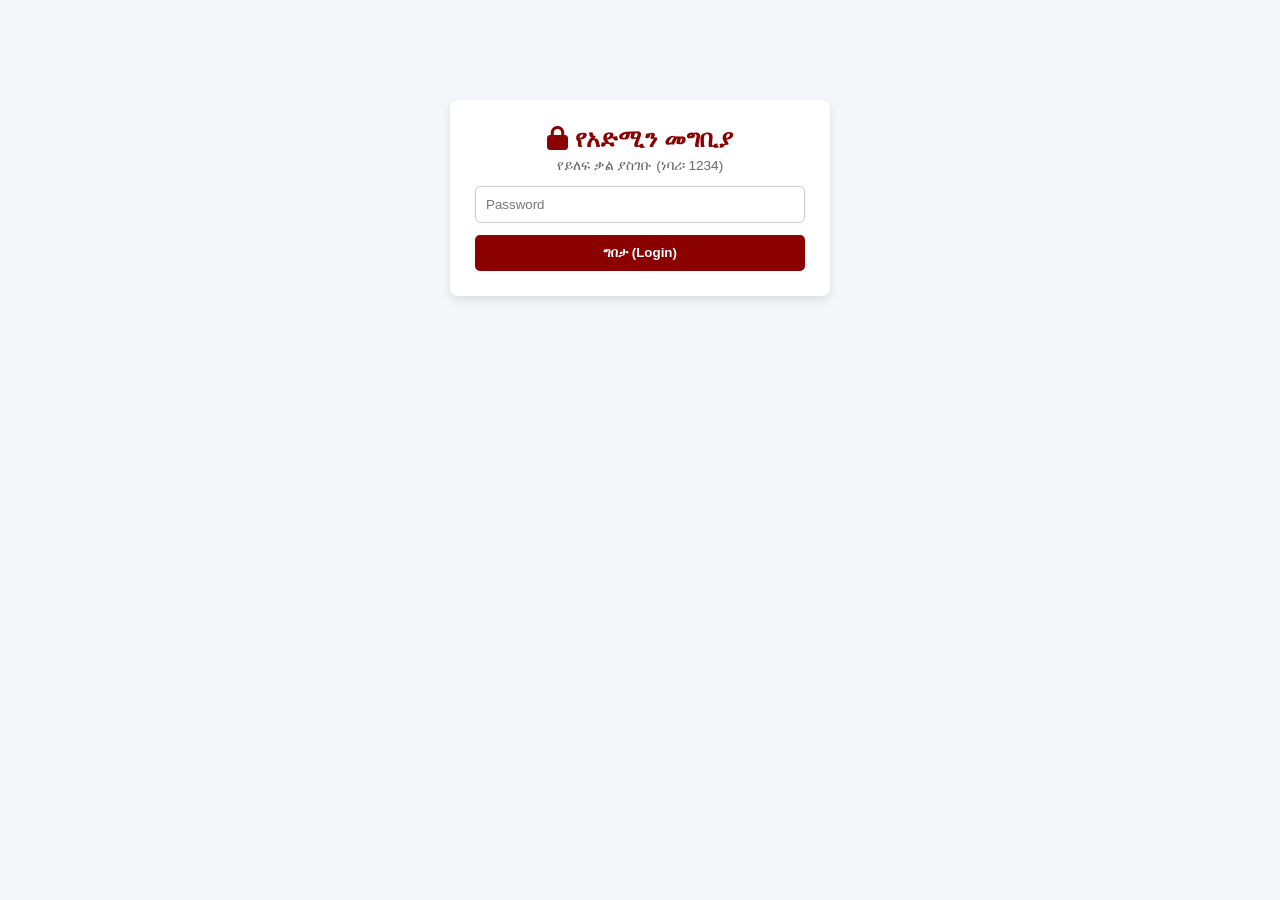
<file: admin.html>
<!DOCTYPE html>
<html lang="am">
<head>
  <meta charset="UTF-8">
  <meta name="viewport" content="width=device-width, initial-scale=1.0">
  <title>የማስታወቂያ ማስተዳደሪያ ገጽ</title>
  <link rel="stylesheet" href="https://cdnjs.cloudflare.com/ajax/libs/font-awesome/6.4.0/css/all.min.css">
  <style>
    * { box-sizing: border-box; margin: 0; padding: 0; font-family: sans-serif; }
    body { background-color: #f4f6f9; padding: 20px; }
    .container { max-width: 900px; margin: auto; }
    
    .login-card { max-width: 380px; margin: 80px auto; background: #fff; padding: 25px; border-radius: 8px; box-shadow: 0 4px 10px rgba(0,0,0,0.1); text-align: center; }
    .login-card input { width: 100%; padding: 10px; margin: 12px 0; border: 1px solid #ccc; border-radius: 5px; }
    
    .admin-card { background: #fff; padding: 20px; border-radius: 8px; box-shadow: 0 2px 8px rgba(0,0,0,0.08); margin-bottom: 20px; }
    .btn { padding: 10px 18px; border: none; border-radius: 5px; cursor: pointer; font-weight: bold; text-decoration: none; display: inline-block; }
    .btn-primary { background: #8b0000; color: #fff; }
    .btn-danger { background: #dc3545; color: #fff; padding: 6px 12px; font-size: 0.85rem; }
    .btn-secondary { background: #555; color: #fff; }
    
    .form-group { margin-bottom: 12px; }
    .form-group label { display: block; font-weight: bold; margin-bottom: 5px; font-size: 0.9rem; }
    .form-group input, .form-group textarea { width: 100%; padding: 8px; border: 1px solid #ccc; border-radius: 4px; }
    
    .announcement-list { margin-top: 15px; }
    .announcement-item { background: #fff; border: 1px solid #ddd; border-left: 4px solid #8b0000; padding: 15px; border-radius: 6px; margin-bottom: 10px; display: flex; justify-content: space-between; align-items: center; }
    .ann-info h4 { font-size: 1rem; color: #333; margin-bottom: 5px; }
    .ann-info p { font-size: 0.85rem; color: #666; }
    .ann-info small { font-size: 0.75rem; color: #999; }
  </style>
</head>
<body>

  <div class="container">

    <!-- 1. መግቢያ (LOGIN) SECTION -->
    <div id="loginCard" class="login-card">
      <h2 style="color:#8b0000;"><i class="fa-solid fa-lock"></i> የአድሚን መግቢያ</h2>
      <p style="font-size:0.85rem; color:#666; margin-top:5px;">የይለፍ ቃል ያስገቡ (ነባሪ፡ 1234)</p>
      <input type="password" id="passInput" placeholder="Password">
      <button onclick="login()" class="btn btn-primary" style="width: 100%;">ግበታ (Login)</button>
      <p id="errMsg" style="color:red; display:none; margin-top:10px; font-size:0.85rem;">የተሳሳተ የይለፍ ቃል ነው!</p>
    </div>

    <!-- 2. የአድሚን ማስተዳደሪያ (ADMIN DASHBOARD) SECTION -->
    <div id="adminDash" style="display: none;">
      
      <div style="display:flex; justify-content:space-between; align-items:center; margin-bottom:20px;">
        <h2><i class="fa-solid fa-user-shield"></i> የሰንበት ትምህርት ቤት ማስታወቂያዎች ማስተዳደሪያ</h2>
        <div>
          <a href="index.html" class="btn btn-secondary" target="_blank"><i class="fa-solid fa-eye"></i> ገጹን እይ</a>
          <button onclick="logout()" class="btn" style="background:#888; color:#fff;">ውጣ</button>
        </div>
      </div>

      <!-- አዲስ ማስታወቂያ መጫኛ ፎርም -->
      <div class="admin-card">
        <h3><i class="fa-solid fa-bullhorn"></i> አዲስ ማስታወቂያ ልቀቅ</h3>
        <form id="annForm" style="margin-top:15px;">
          <div class="form-group">
            <label>ቀን (ለምሳሌ፡ 15 መስከረም)</label>
            <input type="text" id="annDate" placeholder="ለምሳሌ፡ 20 ጥቅምት" required>
          </div>
          <div class="form-group">
            <label>የማስታወቂያ ርዕስ</label>
            <input type="text" id="annTitle" placeholder="ለምሳሌ፡ የአዲስ ተማሪዎች ምዝገባ ጀመረ" required>
          </div>
          <div class="form-group">
            <label>ዝርዝር መግለጫ</label>
            <textarea id="annDesc" rows="3" placeholder="ስለ ማስታወቂያው ዝርዝር መረጃ እዚህ ይጻፉ..." required></textarea>
          </div>
          <button type="submit" class="btn btn-primary"><i class="fa-solid fa-paper-plane"></i> ማስታወቂያውን ለጥፍ</button>
        </form>
      </div>

      <!-- የነበሩ ማስታወቂያዎች ዝርዝርና ማጥፊያ -->
      <div class="admin-card">
        <h3><i class="fa-solid fa-list"></i> የነበሩ ማስታወቂያዎች (<span id="count">0</span>)</h3>
        <div class="announcement-list" id="adminAnnList"></div>
      </div>

    </div>

  </div>

  <script>
    const PASS = "1234";

    const defaultAnnouncements = [
      { id: 1, date: "15 መስከረም", title: "የአዲስ ተማሪዎች ምዝገባ ተጀመረ", desc: "ሁሉም ጥርጊያውን ተከትሎ መጥቶ መመዝገብ ይችላል።" },
      { id: 2, date: "20 መስከረም", title: "ልዩ የመዝሙር የሊቃውንት ጉባኤ", desc: "እሁድ ከሰዓት በኋላ በቤተክርስቲያናችን አዳራሽ ይካሄዳል።" }
    ];

    function getStoredAnnouncements() {
      try {
        const stored = localStorage.getItem('sundayschool_announcements');
        if (!stored) {
          localStorage.setItem('sundayschool_announcements', JSON.stringify(defaultAnnouncements));
          return defaultAnnouncements;
        }
        return JSON.parse(stored);
      } catch (e) {
        return defaultAnnouncements;
      }
    }

    function login() {
      const input = document.getElementById('passInput').value;
      if (input === PASS) {
        document.getElementById('loginCard').style.display = 'none';
        document.getElementById('adminDash').style.display = 'block';
        renderAdminAnnList();
      } else {
        document.getElementById('errMsg').style.display = 'block';
      }
    }

    function logout() {
      location.reload();
    }

    function renderAdminAnnList() {
      const anns = getStoredAnnouncements();
      const listDiv = document.getElementById('adminAnnList');
      document.getElementById('count').innerText = anns.length;
      listDiv.innerHTML = '';

      anns.forEach(item => {
        const div = document.createElement('div');
        div.className = 'announcement-item';
        div.innerHTML = `
          <div class="ann-info">
            <small><i class="fa-solid fa-calendar-days"></i> ${item.date}</small>
            <h4>${item.title}</h4>
            <p>${item.desc}</p>
          </div>
          <button class="btn btn-danger" onclick="deleteAnnouncement(${item.id})"><i class="fa-solid fa-trash"></i> አጥፋ</button>
        `;
        listDiv.appendChild(div);
      });
    }

    // ማስታወቂያ መጨመር
    document.getElementById('annForm').addEventListener('submit', function(e) {
      e.preventDefault();
      const date = document.getElementById('annDate').value;
      const title = document.getElementById('annTitle').value;
      const desc = document.getElementById('annDesc').value;

      const anns = getStoredAnnouncements();
      anns.unshift({ id: Date.now(), date, title, desc });
      
      localStorage.setItem('sundayschool_announcements', JSON.stringify(anns));
      renderAdminAnnList();
      this.reset();
      alert('ማስታወቂያው በስኬት ተለጠፈ!');
    });

    // ማስታወቂያ ማጥፋት
    function deleteAnnouncement(id) {
      if (confirm('እርግጠኛ ነዎት ይህን ማስታወቂያ ማጥፋት ይፈልጋሉ?')) {
        let anns = getStoredAnnouncements();
        anns = anns.anns.filter ? anns.filter(a => a.id !== id) : anns.filter(a => a.id !== id);
        localStorage.setItem('sundayschool_announcements', JSON.stringify(anns));
        renderAdminAnnList();
      }
    }
  </script>
</body>
</html>
</file>
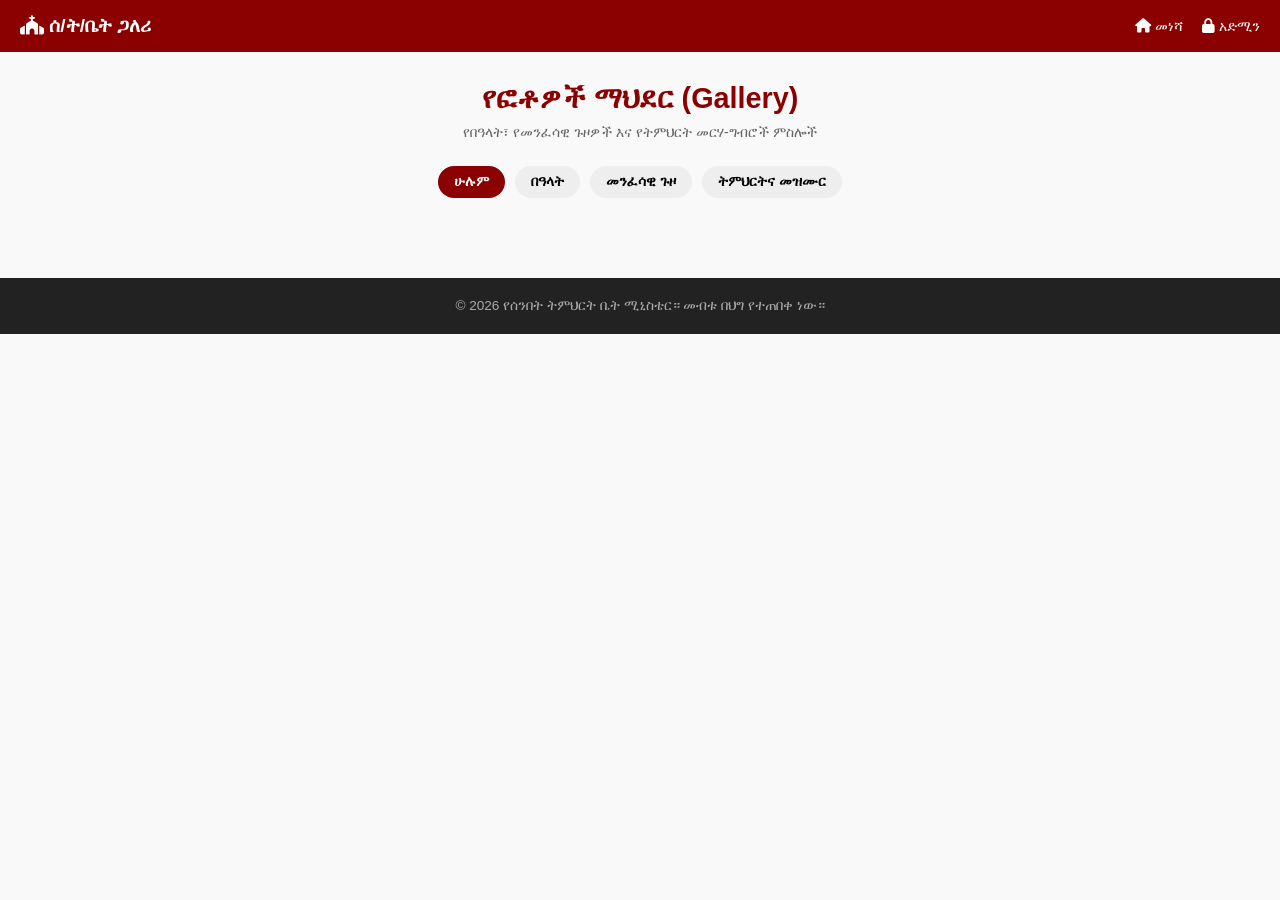
<file: gallery.html>
<!DOCTYPE html>
<html lang="am">
<head>
  <meta charset="UTF-8">
  <meta name="viewport" content="width=device-width, initial-scale=1.0">
  <title>ጋለሪ - የሰንበት ትምህርት ቤት</title>
  <link rel="stylesheet" href="https://cdnjs.cloudflare.com/ajax/libs/font-awesome/6.4.0/css/all.min.css">
  <style>
    * { box-sizing: border-box; margin: 0; padding: 0; font-family: sans-serif; }
    body { background-color: #f9f9f9; color: #333; }
    
    /* Header & Navigation */
    header { background: #8b0000; color: #fff; padding: 15px 20px; display: flex; justify-content: space-between; align-items: center; }
    header h1 { font-size: 1.2rem; }
    header nav a { color: #fff; text-decoration: none; margin-left: 15px; font-size: 0.9rem; }
    
    .container { max-width: 1100px; margin: 30px auto; padding: 0 15px; }
    
    .section-title { text-align: center; margin-bottom: 25px; }
    .section-title h2 { font-size: 1.8rem; color: #8b0000; margin-bottom: 8px; }
    .section-title p { color: #666; font-size: 0.9rem; }

    /* Filter Buttons */
    .filter-buttons { display: flex; justify-content: center; gap: 10px; margin-bottom: 30px; flex-wrap: wrap; }
    .filter-btn { background: #eee; border: none; padding: 8px 16px; border-radius: 20px; cursor: pointer; font-weight: bold; font-size: 0.85rem; transition: 0.3s; }
    .filter-btn.active, .filter-btn:hover { background: #8b0000; color: #fff; }

    /* Gallery Grid */
    .gallery-grid { display: grid; grid-template-columns: repeat(auto-fill, minmax(260px, 1fr)); gap: 20px; }
    .gallery-card { background: #fff; border-radius: 8px; overflow: hidden; box-shadow: 0 3px 10px rgba(0,0,0,0.08); transition: transform 0.3s; }
    .gallery-card:hover { transform: translateY(-5px); }
    .gallery-card img { width: 100%; height: 200px; object-fit: cover; }
    .gallery-info { padding: 15px; }
    .gallery-info span { font-size: 0.75rem; color: #8b0000; font-weight: bold; text-transform: uppercase; }
    .gallery-info h3 { font-size: 1rem; margin-top: 5px; color: #333; }

    /* Footer */
    footer { text-align: center; padding: 20px; background: #222; color: #aaa; margin-top: 50px; font-size: 0.85rem; }
  </style>
</head>
<body>

  <header>
    <h1><i class="fa-solid fa-church"></i> ሰ/ት/ቤት ጋለሪ</h1>
    <nav>
      <a href="index.html"><i class="fa-solid fa-house"></i> መነሻ</a>
      <a href="admin.html"><i class="fa-solid fa-lock"></i> አድሚን</a>
    </nav>
  </header>

  <div class="container">
    <div class="section-title">
      <h2>የፎቶዎች ማህደር (Gallery)</h2>
      <p>የበዓላት፣ የመንፈሳዊ ጉዞዎች እና የትምህርት መርሃ-ግብሮች ምስሎች</p>
    </div>

    <!-- Filter Buttons -->
    <div class="filter-buttons">
      <button class="filter-btn active" onclick="filterGallery('all', this)">ሁሉም</button>
      <button class="filter-btn" onclick="filterGallery('holidays', this)">በዓላት</button>
      <button class="filter-btn" onclick="filterGallery('trips', this)">መንፈሳዊ ጉዞ</button>
      <button class="filter-btn" onclick="filterGallery('classes', this)">ትምህርትና መዝሙር</button>
    </div>

    <!-- Gallery Grid -->
    <div class="gallery-grid" id="publicGalleryGrid">
      <!-- ፎቶዎች በ JavaScript እዚህ ይጫናሉ -->
    </div>
  </div>

  <footer>
    <p>&copy; 2026 የሰንበት ትምህርት ቤት ሚኒስቴር። መብቱ በህግ የተጠበቀ ነው።</p>
  </footer>

  <script>
    // ነባሪ ፎቶዎች (አድሚኑ እስኪቀይራቸው የሚታዩ)
    const defaultGalleryPhotos = [
      { id: 1, title: "የደመራ በዓል አከባበር", cat: "holidays", catName: "በዓላት"<img src="image8.png"> 
      { id: 2, title: "የሰንበት ትምህርት ጥናት", cat: "classes", catName: "ትምህርትና መዝሙር", url: "https://images.unsplash.com/photo-1456513080510-7bf3a84b82f8?auto=format&fit=crop&w=600&q=80" },
      { id: 3, title: "ወደ ቅዱስ ቦታዎች የተደረገ ጉዞ", cat: "trips", catName: "መንፈሳዊ ጉዞ", url: "https://images.unsplash.com/photo-1507692049790-de58290a4334?auto=format&fit=crop&w=600&q=80" }
    ];

    function loadPublicGallery(filter = 'all') {
      const grid = document.getElementById('publicGalleryGrid');
      let photos = JSON.parse(localStorage.getItem('sundayschool_photos'));
      
      if (!photos) {
        photos = defaultGalleryPhotos;
        localStorage.setItem('sundayschool_photos', JSON.stringify(photos));
      }

      grid.innerHTML = '';

      const filteredPhotos = filter === 'all' ? photos : photos.filter(p => p.cat === filter);

      if (filteredPhotos.length === 0) {
        grid.innerHTML = `<p style="grid-column: 1/-1; text-align: center; color: #777; padding: 30px;">ምንም ፎቶዎች አልተገኙም።</p>`;
        return;
      }

      filteredPhotos.forEach(item => {
        const card = document.createElement('div');
        card.className = 'gallery-card';
        card.innerHTML = `
          <img src="${item.url}" alt="${item.title}" onerror="this.src='https://via.placeholder.com/300?text=Image+Error'">
          <div class="gallery-info">
            <span>${item.catName}</span>
            <h3>${item.title}</h3>
          </div>
        `;
        grid.appendChild(card);
      });
    }

    function filterGallery(category, btn) {
      document.querySelectorAll('.filter-btn').forEach(b => b.classList.remove('active'));
      btn.classList.add('active');
      loadPublicGallery(category);
    }

    document.addEventListener('DOMContentLoaded', () => loadPublicGallery('all'));
  </script>
</body>
</html>
</file>
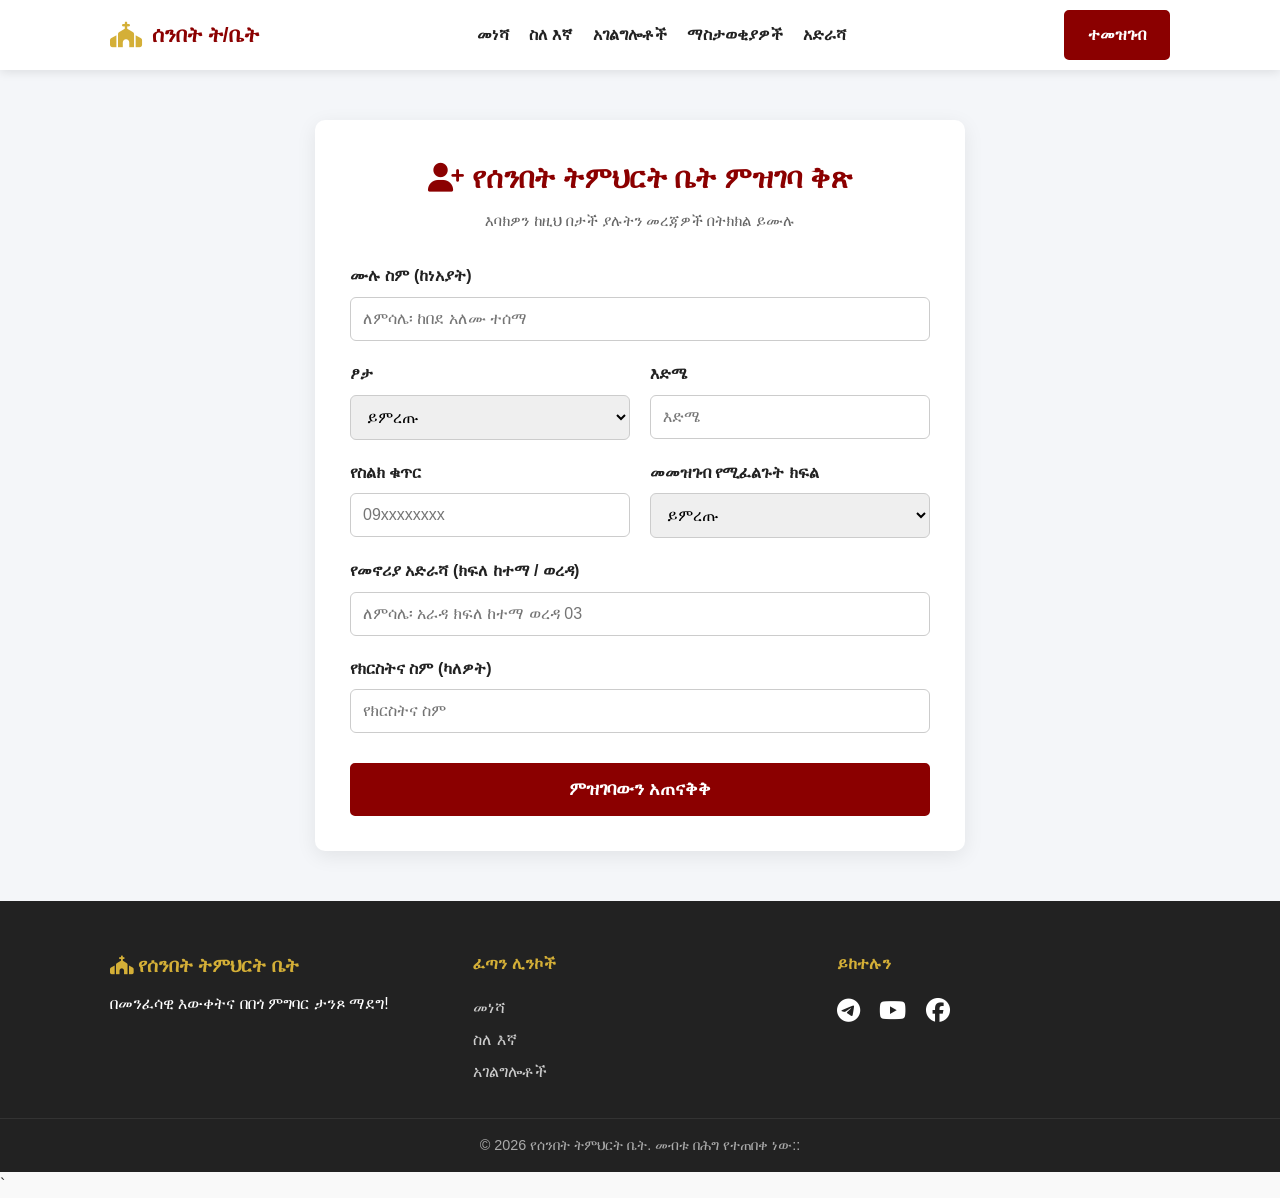
<file: register.html>
<!DOCTYPE html>
<html lang="am">
<head>
  <meta charset="UTF-8">
  <meta name="viewport" content="width=device-width, initial-scale=1.0">
  <title>የአባላት/ተማሪዎች ምዝገባ - ሰንበት ትምህርት ቤት</title>
  <link rel="stylesheet" href="style.css">
  <link rel="stylesheet" href="https://cdnjs.cloudflare.com/ajax/libs/font-awesome/6.4.0/css/all.min.css">
</head>
<body>

  <!-- Navigation Bar -->
  <header class="navbar">
    <div class="container nav-container">
      <div class="logo">
        <i class="fa-solid fa-church"></i>
        <span>ሰንበት ት/ቤት</span>
      </div>
      <nav>
        <ul class="nav-links" id="navLinks">
          <li><a href="index.html">መነሻ</a></li>
          <li><a href="index.html#about">ስለ እኛ</a></li>
          <li><a href="index.html#services">አገልግሎቶች</a></li>
          <li><a href="index.html#announcements">ማስታወቂያዎች</a></li>
          <li><a href="#contact">አድራሻ</a></li>
        </ul>
      </nav>
      <a href="register.html" class="btn btn-primary nav-btn">ተመዝገብ</a>
      <div class="hamburger" id="hamburger">
        <i class="fa-solid fa-bars"></i>
      </div>
    </div>
  </header>

  <!-- Registration Section -->
  <section class="registration-section">
    <div class="container">
      <div class="form-container">
        <div class="form-header">
          <h2><i class="fa-solid fa-user-plus"></i> የሰንበት ትምህርት ቤት ምዝገባ ቅጽ</h2>
          <p>እባክዎን ከዚህ በታች ያሉትን መረጃዎች በትክክል ይሙሉ</p>
        </div>

        <form id="registrationForm" class="registration-form">
          
          <div class="form-group">
            <label for="fullName">ሙሉ ስም (ከነአያት)</label>
            <input type="text" id="fullName" placeholder="ለምሳሌ፡ ከበደ አለሙ ተሰማ" required>
          </div>

          <div class="form-row">
            <div class="form-group">
              <label for="gender">ፆታ</label>
              <select id="gender" required>
                <option value="">ይምረጡ</option>
                <option value="ወንድ">ወንድ</option>
                <option value="ሴት">ሴት</option>
              </select>
            </div>
            
            <div class="form-group">
              <label for="age">እድሜ</label>
              <input type="number" id="age" min="5" max="100" placeholder="እድሜ" required>
            </div>
          </div>

          <div class="form-row">
            <div class="form-group">
              <label for="phone">የስልክ ቁጥር</label>
              <input type="tel" id="phone" placeholder="09xxxxxxxx" required>
            </div>

            <div class="form-group">
              <label for="department">መመዝገብ  የሚፈልጉት ክፍል</label>
              <select id="department" required>
                <option value="">ይምረጡ</option>
                <option value="ትምህርት ክፍል">1ኛ ክፍል</option>
                <option value="የኪነ-ጥበብ/መዝሙር ክፍል">2ኛ ክፍል</option>
                <option value="የሕፃናት ክፍል">5ኛ ክፍል</option>
                <option value="የብዙሃን መገናኛ (ሚዲያ)">12ኛ ክፍል</option>
                <option value="የልማትና በጎ አድራጎት">11ኛ ክፍል</option>
                <option value="kfl">10ኛ ክፍል</option>
                <option value="kkl">3ኛ ክፍል</option>
                <option value="kfl">4ኛ ክፍል</option>
              </select>
            </div>
          </div>

          <div class="form-group">
            <label for="address">የመኖሪያ አድራሻ (ክፍለ ከተማ / ወረዳ)</label>
            <input type="text" id="address" placeholder="ለምሳሌ፡ አራዳ ክፍለ ከተማ ወረዳ 03" required>
          </div>

          <div class="form-group">
            <label for="christianName">የክርስትና ስም (ካለዎት)</label>
            <input type="text" id="christianName" placeholder="የክርስትና ስም">
          </div>

          <button type="submit" class="btn btn-primary btn-block">ምዝገባውን አጠናቅቅ</button>
        </form>

        <div id="successMessage" class="success-message" style="display: none;">
          <i class="fa-solid fa-circle-check"></i>
          <h3>ምዝገባዎ በስኬት ተጠናቅቋል!</h3>
          <p>በቅርብ ጊዜ በሰጡን የስልክ ቁጥር እንገናኝዎታለን።</p>
        </div>

      </div>
    </div>
  </section>

  <!-- Footer -->
  <footer id="contact" class="footer">
    <div class="container footer-content">
      <div class="footer-info">
        <h3><i class="fa-solid fa-church"></i> የሰንበት ትምህርት ቤት</h3>
        <p>በመንፈሳዊ እውቀትና በበጎ ምግባር ታንጾ ማደግ!</p>
      </div>
      <div class="footer-links">
        <h4>ፈጣን ሊንኮች</h4>
        <ul>
          <li><a href="index.html">መነሻ</a></li>
          <li><a href="index.html#about">ስለ እኛ</a></li>
          <li><a href="index.html#services">አገልግሎቶች</a></li>
        </ul>
      </div>
      <div class="footer-social">
        <h4>ይከተሉን</h4>
        <div class="social-icons">
          <a href="#"><i class="fa-brands fa-telegram"></i></a>
          <a href="#"><i class="fa-brands fa-youtube"></i></a>
          <a href="#"><i class="fa-brands fa-facebook"></i></a>
        </div>
      </div>
    </div>
    <div class="footer-bottom">
      <p>&copy; 2026 የሰንበት ትምህርት ቤት. መብቱ በሕግ የተጠበቀ ነው::</p>
    </div>
  </footer>

  <script src="script.js"></script>
</body>
</html>`
</file>
<file: style.css>
/* General Reset & Styles */
* {
  margin: 0;
  padding: 0;
  box-sizing: border-box;
  font-family: 'Segoe UI', Tahoma, Geneva, Verdana, sans-serif;
}

:root {
  --primary-color: #8b0000; /* Deep Red / Burgundy */
  --secondary-color: #d4af37; /* Gold */
  --dark-color: #222222;
  --light-color: #f9f9f9;
  --white: #ffffff;
}

body {
  line-height: 1.6;
  color: #333;
  background-color: var(--light-color);
}

.container {
  max-width: 1100px;
  margin: 0 auto;
  padding: 0 20px;
}

/* Buttons */
.btn {
  display: inline-block;
  padding: 10px 22px;
  border-radius: 5px;
  text-decoration: none;
  font-weight: bold;
  transition: 0.3s ease;
  cursor: pointer;
}

.btn-primary {
  background-color: var(--primary-color);
  color: var(--white);
  border: 2px solid var(--primary-color);
}

.btn-primary:hover {
  background-color: #6a0000;
}

.btn-secondary {
  background-color: transparent;
  color: var(--white);
  border: 2px solid var(--white);
}

.btn-secondary:hover {
  background-color: var(--white);
  color: var(--dark-color);
}

/* Navbar */
.navbar {
  background-color: var(--white);
  box-shadow: 0 2px 10px rgba(0,0,0,0.1);
  position: sticky;
  top: 0;
  z-index: 1000;
}

.nav-container {
  display: flex;
  justify-content: space-between;
  align-items: center;
  height: 70px;
}

.logo {
  display: flex;
  align-items: center;
  gap: 10px;
  font-size: 1.3rem;
  font-weight: bold;
  color: var(--primary-color);
}

.logo i {
  color: var(--secondary-color);
  font-size: 1.6rem;
}

.nav-links {
  display: flex;
  list-style: none;
  gap: 20px;
}

.nav-links a {
  text-decoration: none;
  color: var(--dark-color);
  font-weight: 600;
  transition: 0.3s;
}

.nav-links a:hover,
.nav-links a.active {
  color: var(--primary-color);
}

.hamburger {
  display: none;
  font-size: 1.5rem;
  cursor: pointer;
}

/* Hero Section */
.hero {
  position: relative;
  background: url('image2.png') no-repeat center center/cover;
  height: 80vh;
  display: flex;
  align-items: center;
  text-align: center;
  color: var(--white);
}

.hero-overlay {
  position: absolute;
  top: 0;
  left: 0;
  width: 100%;
  height: 100%;
  background: rgba(0, 0, 0, 0.65);
}

.hero-content {
  position: relative;
  z-index: 1;
}

.hero-content h2 {
  font-size: 2.5rem;
  margin-bottom: 15px;
}

.hero-content .verse {
  font-size: 1.2rem;
  font-style: italic;
  color: var(--secondary-color);
  margin-bottom: 25px;
}

.hero-buttons {
  display: flex;
  justify-content: center;
  gap: 15px;
}

/* Title Styling */
.section-title {
  text-align: center;
  margin-bottom: 40px;
}

.section-title h2 {
  font-size: 2rem;
  color: var(--primary-color);
}

.underline {
  width: 60px;
  height: 4px;
  background-color: var(--secondary-color);
  margin: 8px auto 0;
  border-radius: 2px;
}

/* Sections General */
section {
  padding: 60px 0;
}

.about-section {
  background-color: var(--white);
  text-align: center;
}

.about-text {
  max-width: 800px;
  margin: 0 auto;
  font-size: 1.1rem;
}

/* Services Section */
.services-grid {
  display: grid;
  grid-template-columns: repeat(auto-fit, minmax(240px, 1fr));
  gap: 25px;
}

.service-card {
  background: var(--white);
  padding: 30px 20px;
  border-radius: 8px;
  text-align: center;
  box-shadow: 0 4px 12px rgba(0,0,0,0.05);
  transition: 0.3s ease;
  border-top: 4px solid var(--secondary-color);
}

.service-card:hover {
  transform: translateY(-5px);
  box-shadow: 0 8px 20px rgba(0,0,0,0.1);
}

.service-card .icon {
  font-size: 2.5rem;
  color: var(--primary-color);
  margin-bottom: 15px;
}

.service-card h3 {
  margin-bottom: 10px;
}

/* Announcements */
.announcements-section {
  background-color: var(--white);
}

.announcement-list {
  display: flex;
  flex-direction: column;
  gap: 20px;
  max-width: 800px;
  margin: 0 auto;
}

.announcement-item {
  display: flex;
  align-items: center;
  gap: 20px;
  background: var(--light-color);
  padding: 15px 20px;
  border-radius: 8px;
  border-left: 5px solid var(--primary-color);
}

.date-box {
  background: var(--primary-color);
  color: var(--white);
  padding: 10px 15px;
  border-radius: 6px;
  text-align: center;
  min-width: 80px;
}

.date-box .day {
  display: block;
  font-size: 1.4rem;
  font-weight: bold;
}

.date-box .month {
  font-size: 0.85rem;
}

/* Footer */
.footer {
  background-color: var(--dark-color);
  color: var(--white);
  padding-top: 50px;
}

.footer-content {
  display: grid;
  grid-template-columns: repeat(auto-fit, minmax(200px, 1fr));
  gap: 30px;
  padding-bottom: 30px;
}

.footer-info h3 {
  color: var(--secondary-color);
  margin-bottom: 10px;
}

.footer-links h4, .footer-social h4 {
  margin-bottom: 15px;
  color: var(--secondary-color);
}

.footer-links ul {
  list-style: none;
}

.footer-links a {
  color: #ccc;
  text-decoration: none;
  line-height: 2;
  transition: 0.3s;
}

.footer-links a:hover {
  color: var(--white);
}

.social-icons a {
  color: var(--white);
  font-size: 1.5rem;
  margin-right: 15px;
  transition: 0.3s;
}

.social-icons a:hover {
  color: var(--secondary-color);
}

.footer-bottom {
  text-align: center;
  padding: 15px 0;
  border-top: 1px solid #333;
  font-size: 0.9rem;
  color: #aaa;
}

/* Responsive Styles for Mobile */
@media (max-width: 768px) {
  .nav-links {
    display: none;
    flex-direction: column;
    position: absolute;
    top: 70px;
    left: 0;
    width: 100%;
    background-color: var(--white);
    padding: 20px;
    box-shadow: 0 5px 10px rgba(0,0,0,0.1);
  }

  .nav-links.active {
    display: flex;
  }

  .hamburger {
    display: block;
  }

  .nav-btn {
    display: none;
  }

  .hero-content h2 {
    font-size: 1.8rem;
  }

  .announcement-item {
    flex-direction: column;
    align-items: flex-start;
  }
}
/* Form Section Styling */
.registration-section {
  padding: 50px 0;
  background-color: #f4f6f9;
}

.form-container {
  max-width: 650px;
  margin: 0 auto;
  background: var(--white);
  padding: 35px;
  border-radius: 10px;
  box-shadow: 0 5px 20px rgba(0, 0, 0, 0.08);
}

.form-header {
  text-align: center;
  margin-bottom: 30px;
}

.form-header h2 {
  color: var(--primary-color);
  font-size: 1.8rem;
  margin-bottom: 8px;
}

.form-header p {
  color: #666;
  font-size: 0.95rem;
}

.form-group {
  margin-bottom: 20px;
}

.form-row {
  display: flex;
  gap: 20px;
}

.form-row .form-group {
  flex: 1;
}

.form-group label {
  display: block;
  margin-bottom: 8px;
  font-weight: 600;
  color: var(--dark-color);
}

.form-group input,
.form-group select {
  width: 100%;
  padding: 12px;
  border: 1px solid #ccc;
  border-radius: 6px;
  font-size: 1rem;
  transition: 0.3s;
}

.form-group input:focus,
.form-group select:focus {
  border-color: var(--primary-color);
  outline: none;
  box-shadow: 0 0 5px rgba(139, 0, 0, 0.2);
}

.btn-block {
  width: 100%;
  padding: 14px;
  font-size: 1.1rem;
  margin-top: 10px;
}

.success-message {
  text-align: center;
  padding: 30px 10px;
}

.success-message i {
  font-size: 3.5rem;
  color: #28a745;
  margin-bottom: 15px;
}

.success-message h3 {
  color: var(--dark-color);
  margin-bottom: 10px;
}

@media (max-width: 600px) {
  .form-row {
    flex-direction: column;
    gap: 0;
  }
}
/* Page Header */
.page-header {
  background: linear-gradient(rgba(139, 0, 0, 0.85), rgba(100, 0, 0, 0.9)), url('https://images.unsplash.com/photo-1456513080510-7bf3a84b82f8?auto=format&fit=crop&w=1350&q=80') center/cover;
  color: var(--white);
  padding: 50px 0;
  text-align: center;
}

.page-header h2 {
  font-size: 2.2rem;
  margin-bottom: 10px;
}

.page-header p {
  color: var(--secondary-color);
  font-size: 1.1rem;
}

/* Search and Filter Section */
.search-filter-box {
  margin-bottom: 40px;
  display: flex;
  flex-direction: column;
  gap: 20px;
  align-items: center;
}

.search-input {
  position: relative;
  width: 100%;
  max-width: 500px;
}

.search-input input {
  width: 100%;
  padding: 12px 20px 12px 45px;
  border-radius: 25px;
  border: 1px solid #ccc;
  font-size: 1rem;
  outline: none;
  box-shadow: 0 2px 8px rgba(0,0,0,0.05);
}

.search-input i {
  position: absolute;
  left: 15px;
  top: 50%;
  transform: translateY(-50%);
  color: #888;
}

.filter-buttons {
  display: flex;
  flex-wrap: wrap;
  gap: 10px;
  justify-content: center;
}

.filter-btn {
  background: var(--white);
  border: 1px solid #ddd;
  padding: 8px 18px;
  border-radius: 20px;
  cursor: pointer;
  font-weight: 600;
  transition: 0.3s;
  color: var(--dark-color);
}

.filter-btn.active, .filter-btn:hover {
  background: var(--primary-color);
  color: var(--white);
  border-color: var(--primary-color);
}

/* Resource Grid */
.resources-grid {
  display: grid;
  grid-template-columns: repeat(auto-fill, minmax(280px, 1fr));
  gap: 25px;
}

.resource-card {
  background: var(--white);
  border-radius: 10px;
  overflow: hidden;
  box-shadow: 0 4px 12px rgba(0,0,0,0.06);
  position: relative;
  display: flex;
  flex-direction: column;
  transition: 0.3s ease;
  border: 1px solid #eee;
}

.resource-card:hover {
  transform: translateY(-5px);
  box-shadow: 0 8px 20px rgba(0,0,0,0.12);
}

.card-badge {
  position: absolute;
  top: 15px;
  right: 15px;
  background: var(--primary-color);
  color: var(--white);
  font-size: 0.75rem;
  font-weight: bold;
  padding: 3px 10px;
  border-radius: 12px;
}

.audio-badge {
  background: #d4af37;
  color: #000;
}

.card-icon {
  background: #fff8f8;
  padding: 30px;
  text-align: center;
  font-size: 3rem;
  color: var(--primary-color);
  border-bottom: 1px solid #f0f0f0;
}

.audio-icon {
  background: #fffdf0;
  color: var(--secondary-color);
}

.card-content {
  padding: 20px;
  display: flex;
  flex-direction: column;
  flex-grow: 1;
}

.card-content h3 {
  font-size: 1.2rem;
  margin-bottom: 5px;
  color: var(--dark-color);
}

.card-content .author {
  font-size: 0.85rem;
  color: #777;
  margin-bottom: 12px;
}

.card-content .description {
  font-size: 0.95rem;
  color: #555;
  margin-bottom: 20px;
  flex-grow: 1;
}

.audio-player audio {
  width: 100%;
  margin-bottom: 15px;
  height: 35px;
}

.card-footer {
  display: flex;
  justify-content: space-between;
  align-items: center;
  padding-top: 12px;
  border-top: 1px solid #eee;
}

.file-size {
  font-size: 0.85rem;
  color: #888;
}

.download-btn {
  background-color: var(--primary-color);
  color: var(--white);
  text-decoration: none;
  padding: 6px 14px;
  border-radius: 5px;
  font-size: 0.88rem;
  font-weight: 600;
  transition: 0.3s;
}

.download-btn:hover {
  background-color: #6a0000;
}
/* Leadership Section Styling */
.leadership-section {
  background-color: #f9f9f9;
  padding: 60px 0;
}

.leaders-grid {
  display: grid;
  grid-template-columns: repeat(auto-fit, minmax(240px, 1fr));
  gap: 25px;
  margin-top: 20px;
}

.leader-card {
  background: #ffffff;
  border-radius: 10px;
  overflow: hidden;
  box-shadow: 0 4px 12px rgba(0,0,0,0.06);
  text-align: center;
  transition: 0.3s ease;
  border-top: 4px solid var(--primary-color);
}

.leader-card:hover {
  transform: translateY(-5px);
  box-shadow: 0 8px 20px rgba(0,0,0,0.12);
}

.leader-img-box {
  background: #f4f4f4;
  height: 160px;
  display: flex;
  align-items: center;
  justify-content: center;
  border-bottom: 1px solid #eee;
}

.leader-placeholder-icon {
  font-size: 4rem;
  color: #bbb;
}

.leader-img {
  width: 100%;
  height: 100%;
  object-fit: cover;
}

.leader-info {
  padding: 20px 15px;
}

.leader-info h3 {
  font-size: 1.2rem;
  color: var(--dark-color);
  margin-bottom: 5px;
}

.leader-role {
  display: inline-block;
  font-size: 0.85rem;
  color: var(--secondary-color);
  font-weight: bold;
  background: #fffdf0;
  padding: 3px 10px;
  border-radius: 12px;
  border: 1px solid #f0e0b0;
  margin-bottom: 12px;
}

.leader-bio {
  font-size: 0.9rem;
  color: #666;
  margin-bottom: 15px;
}

.leader-contact {
  display: flex;
  justify-content: center;
  gap: 15px;
}

.leader-contact a {
  color: var(--primary-color);
  font-size: 1.1rem;
  transition: 0.3s;
}

.leader-contact a:hover {
  color: var(--secondary-color);
}
/* Gallery Section Styling */
.gallery-section {
  padding: 60px 0;
  background-color: #ffffff;
}

.gallery-controls {
  display: flex;
  justify-content: space-between;
  align-items: center;
  flex-wrap: wrap;
  gap: 15px;
  margin-bottom: 30px;
}

.gallery-filter {
  display: flex;
  gap: 10px;
  flex-wrap: wrap;
}

.g-filter-btn {
  background: #f4f4f4;
  border: 1px solid #ddd;
  padding: 8px 16px;
  border-radius: 20px;
  cursor: pointer;
  font-weight: 600;
  transition: 0.3s;
}

.g-filter-btn.active, .g-filter-btn:hover {
  background: var(--primary-color);
  color: #fff;
  border-color: var(--primary-color);
}

.gallery-grid {
  display: grid;
  grid-template-columns: repeat(auto-fill, minmax(280px, 1fr));
  gap: 20px;
}

.gallery-card {
  border-radius: 10px;
  overflow: hidden;
  box-shadow: 0 4px 12px rgba(0,0,0,0.08);
  position: relative;
}

.gallery-img-box {
  position: relative;
  height: 230px;
  overflow: hidden;
}

.gallery-img-box img {
  width: 100%;
  height: 100%;
  object-fit: cover;
  transition: transform 0.4s ease;
}

.gallery-card:hover img {
  transform: scale(1.08);
}

.gallery-overlay {
  position: absolute;
  top: 0;
  left: 0;
  width: 100%;
  height: 100%;
  background: linear-gradient(to top, rgba(0,0,0,0.85), rgba(0,0,0,0.1));
  display: flex;
  flex-direction: column;
  justify-content: flex-end;
  padding: 15px;
  color: #fff;
  opacity: 0;
  transition: opacity 0.3s ease;
}

.gallery-card:hover .gallery-overlay {
  opacity: 1;
}

.g-category {
  font-size: 0.75rem;
  background: var(--secondary-color);
  color: #000;
  padding: 2px 8px;
  border-radius: 10px;
  width: fit-content;
  font-weight: bold;
  margin-bottom: 5px;
}

.gallery-overlay h4 {
  font-size: 1.1rem;
  margin-bottom: 8px;
}

.g-actions .g-btn {
  color: #fff;
  font-size: 1.2rem;
  transition: 0.2s;
}

.g-actions .g-btn:hover {
  color: var(--secondary-color);
}

/* Modal Popup Styles */
.modal-overlay {
  position: fixed;
  top: 0;
  left: 0;
  width: 100%;
  height: 100%;
  background: rgba(0,0,0,0.7);
  display: none;
  align-items: center;
  justify-content: center;
  z-index: 2000;
}

.modal-content {
  background: #fff;
  width: 90%;
  max-width: 500px;
  border-radius: 10px;
  padding: 25px;
  box-shadow: 0 5px 20px rgba(0,0,0,0.2);
  position: relative;
}

.modal-header {
  display: flex;
  justify-content: space-between;
  align-items: center;
  margin-bottom: 20px;
  border-bottom: 1px solid #eee;
  padding-bottom: 10px;
}

.modal-header h3 {
  font-size: 1.2rem;
  color: var(--primary-color);
}

.close-modal {
  font-size: 1.8rem;
  cursor: pointer;
  color: #777;
}

.close-modal:hover {
  color: #000;
}

.image-preview-box {
  margin: 15px 0;
  text-align: center;
}

.image-preview-box img {
  max-height: 180px;
  border-radius: 6px;
  border: 1px solid #ddd;
}
</file>
